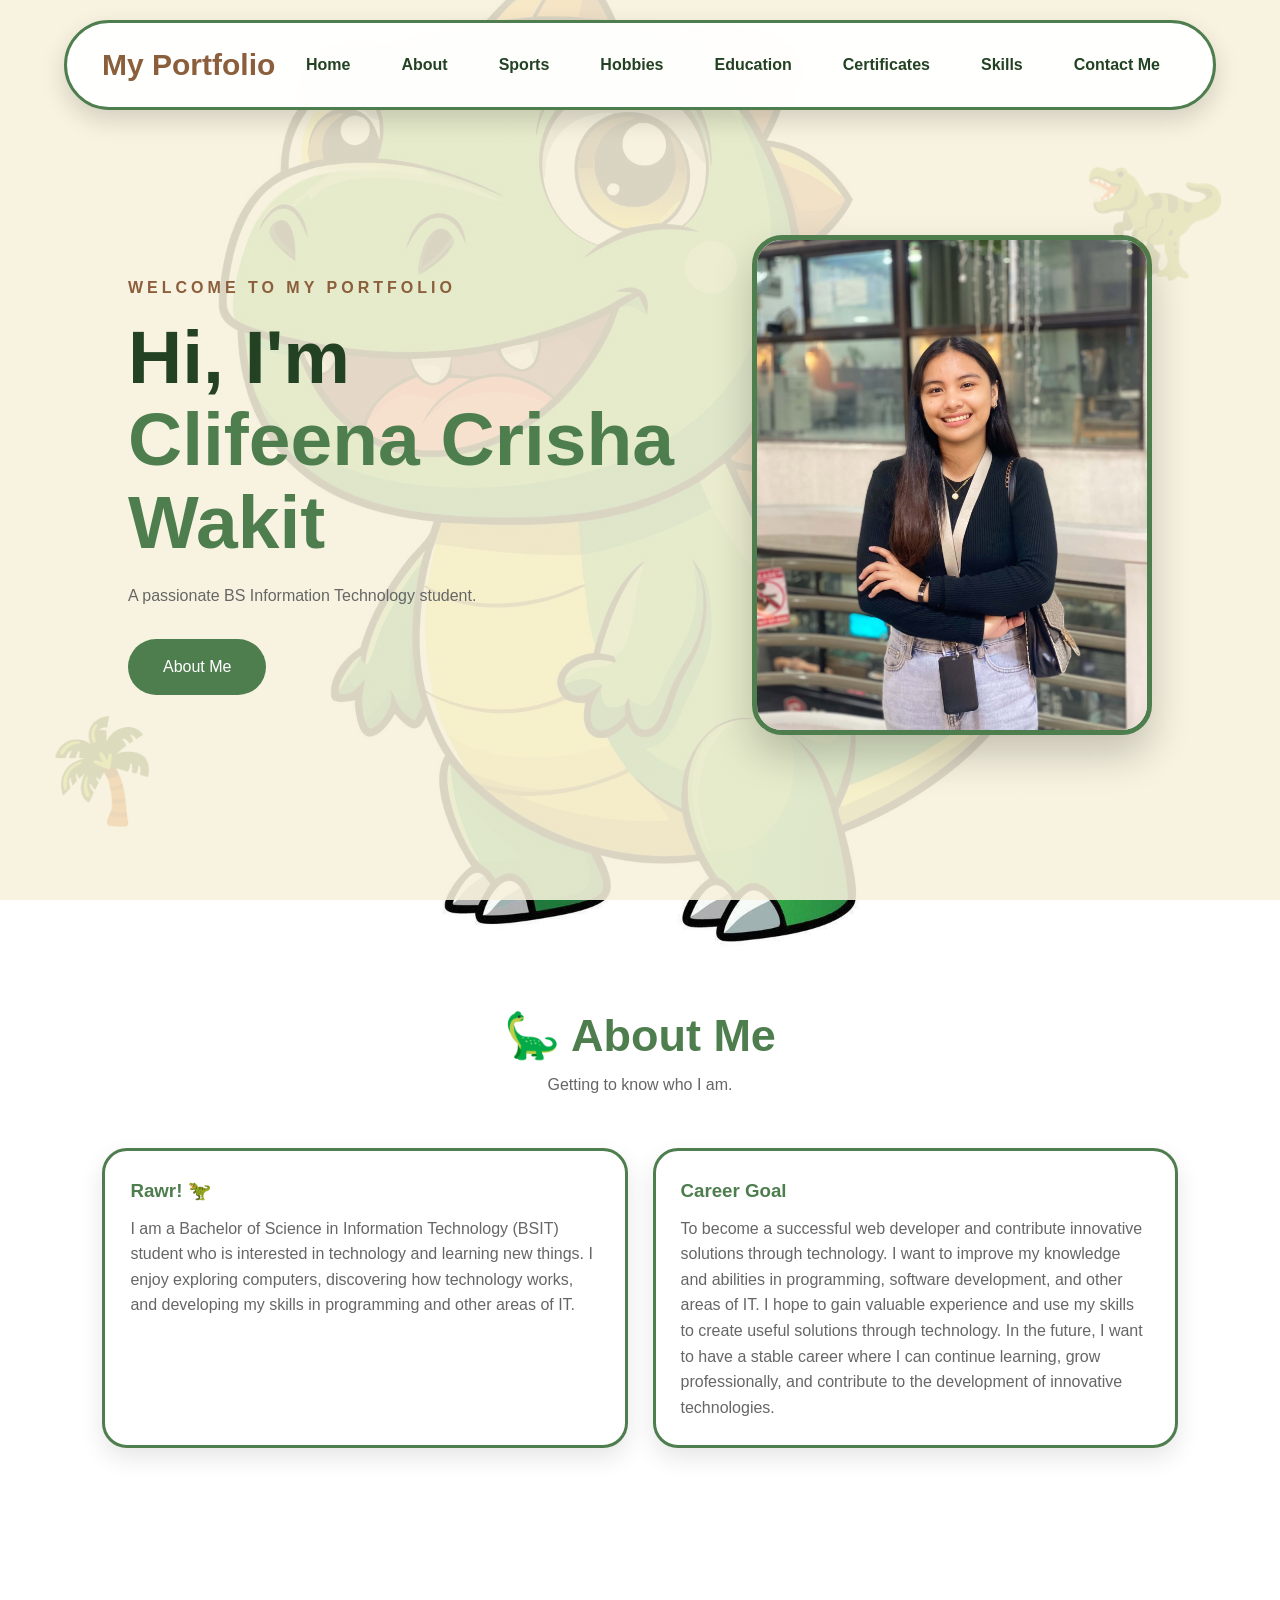
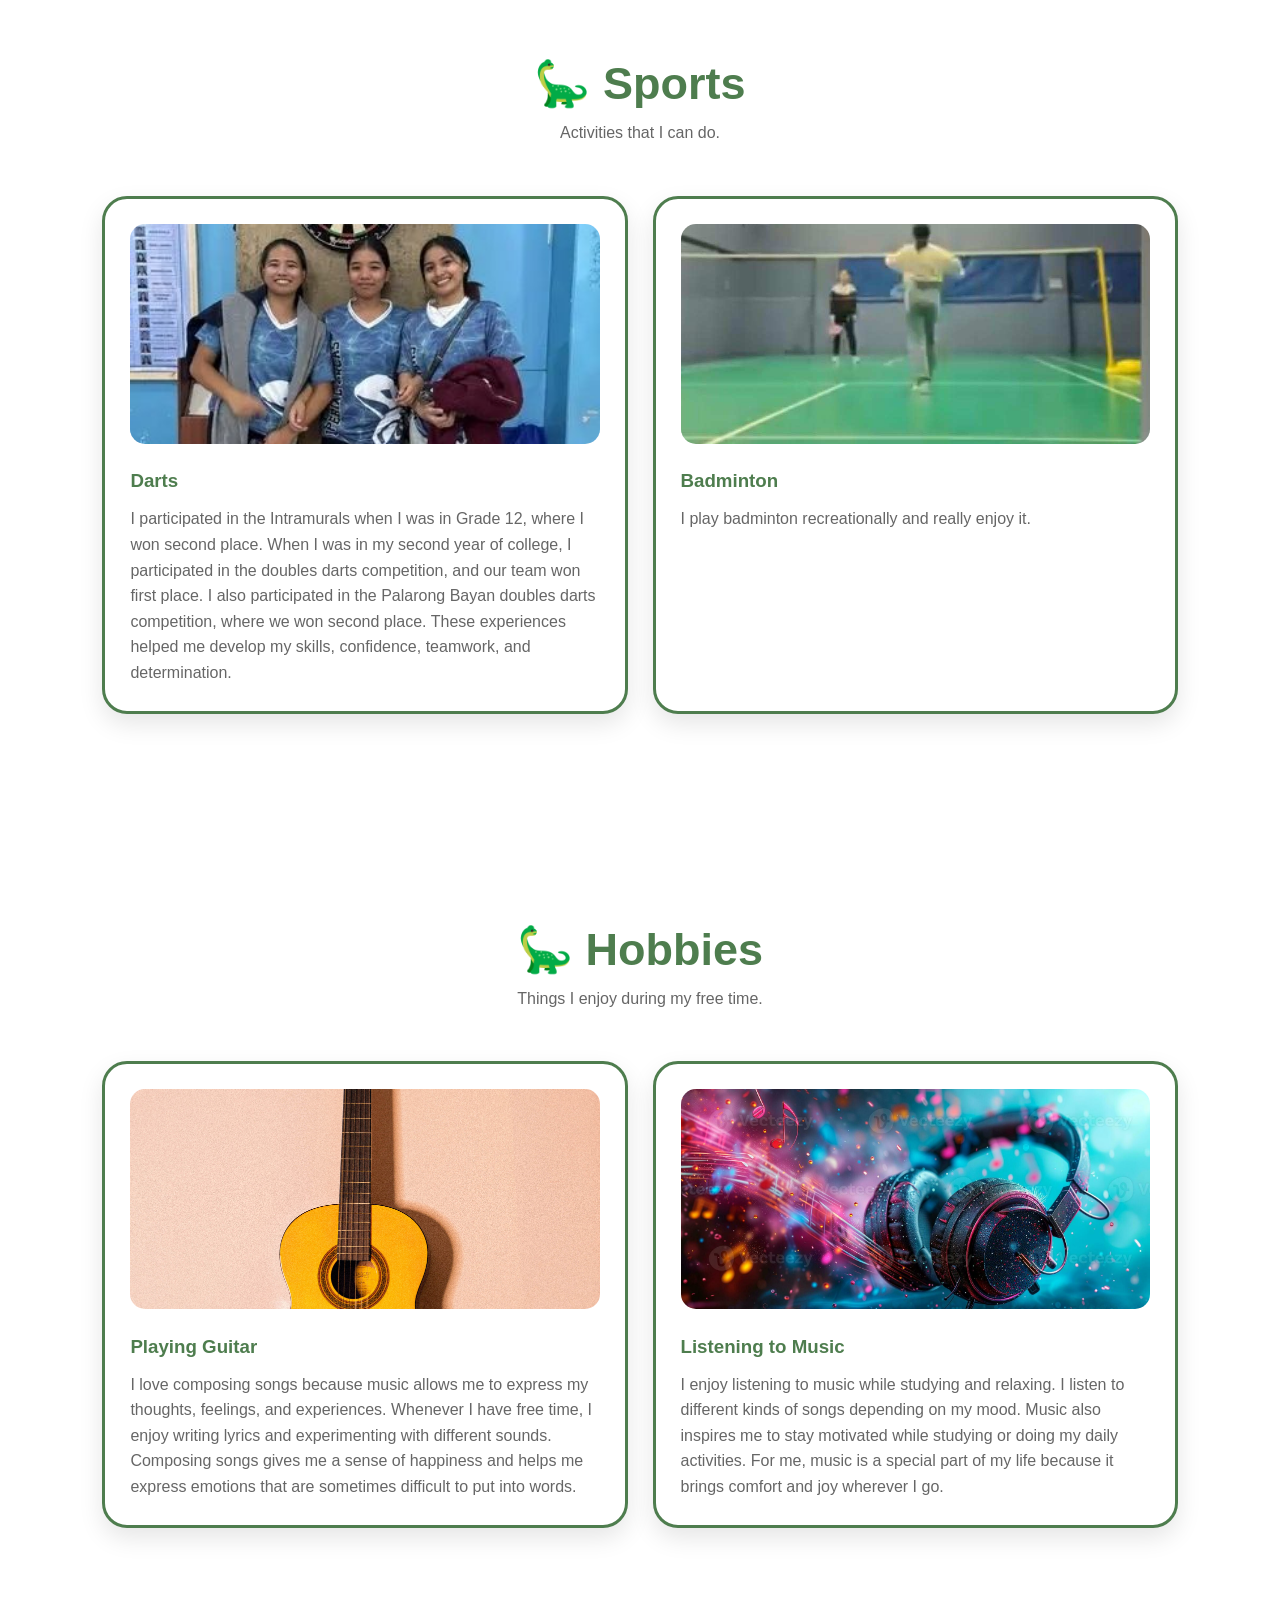
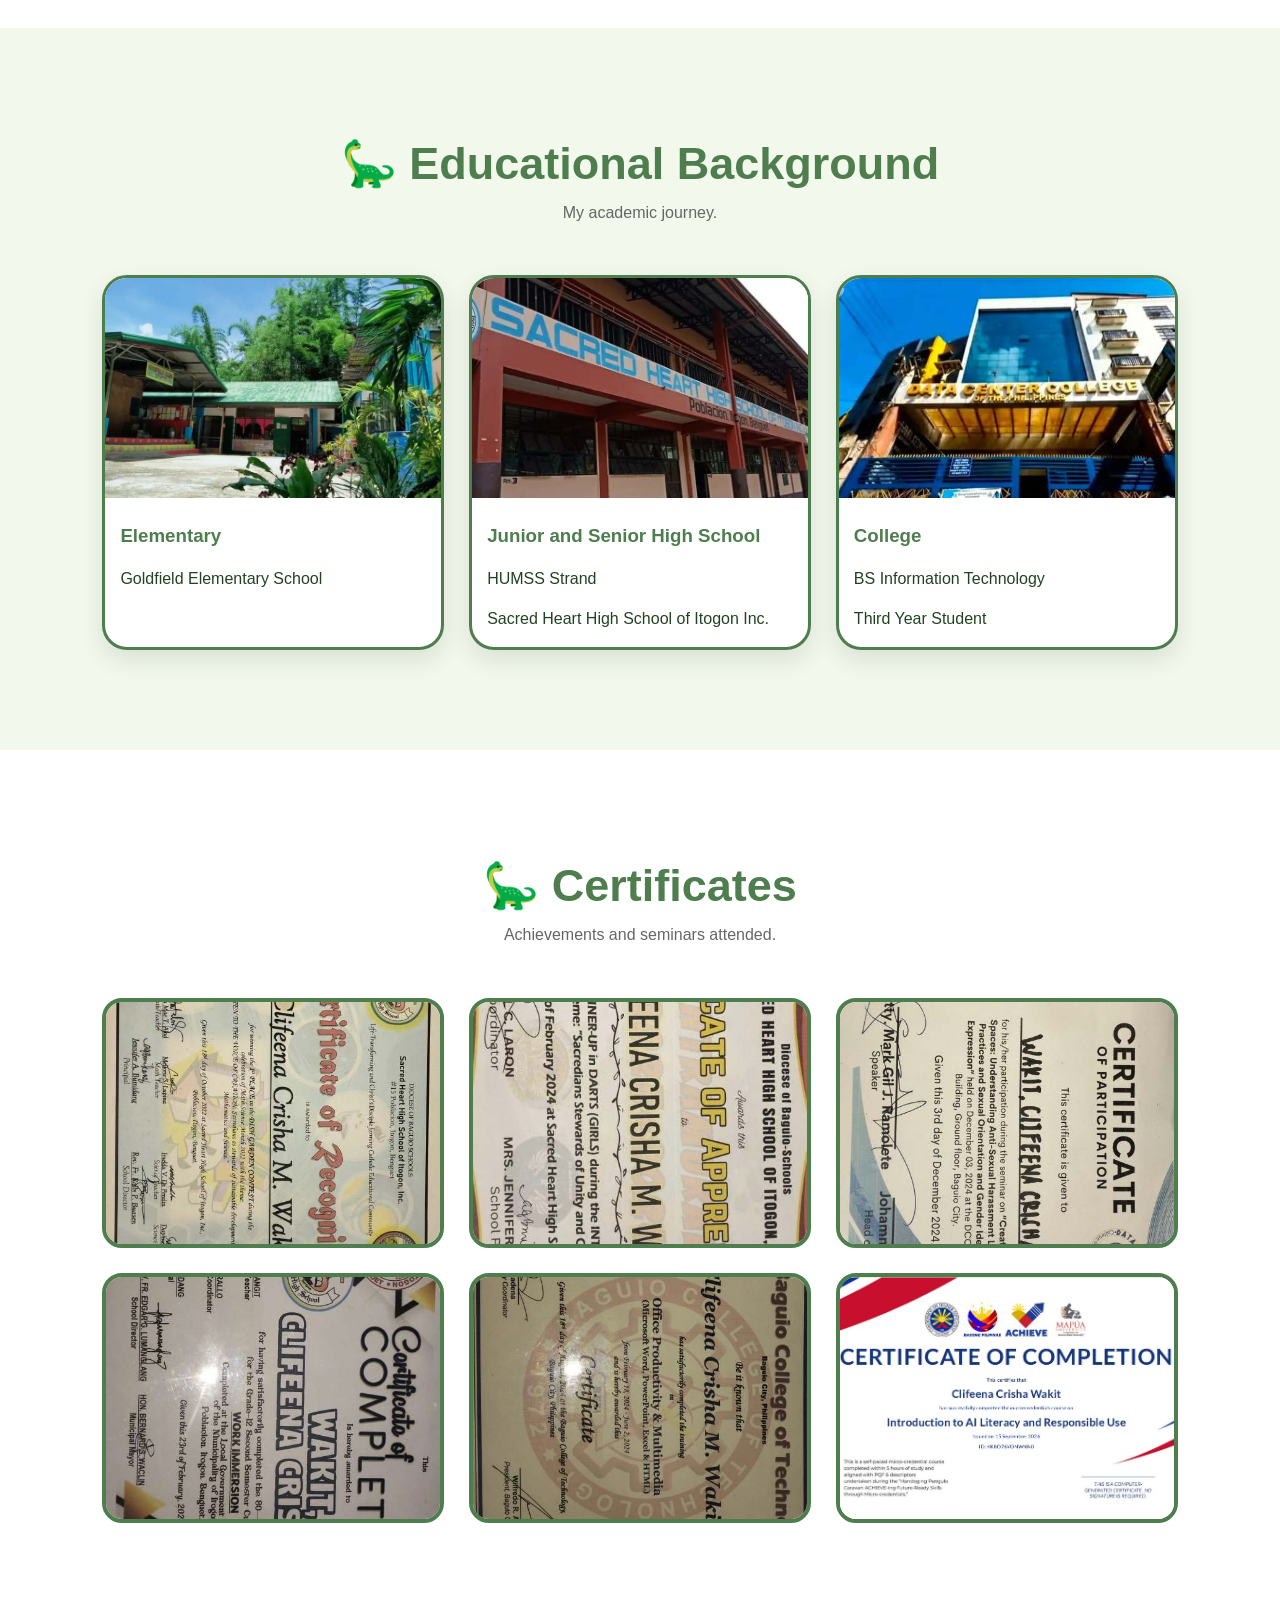
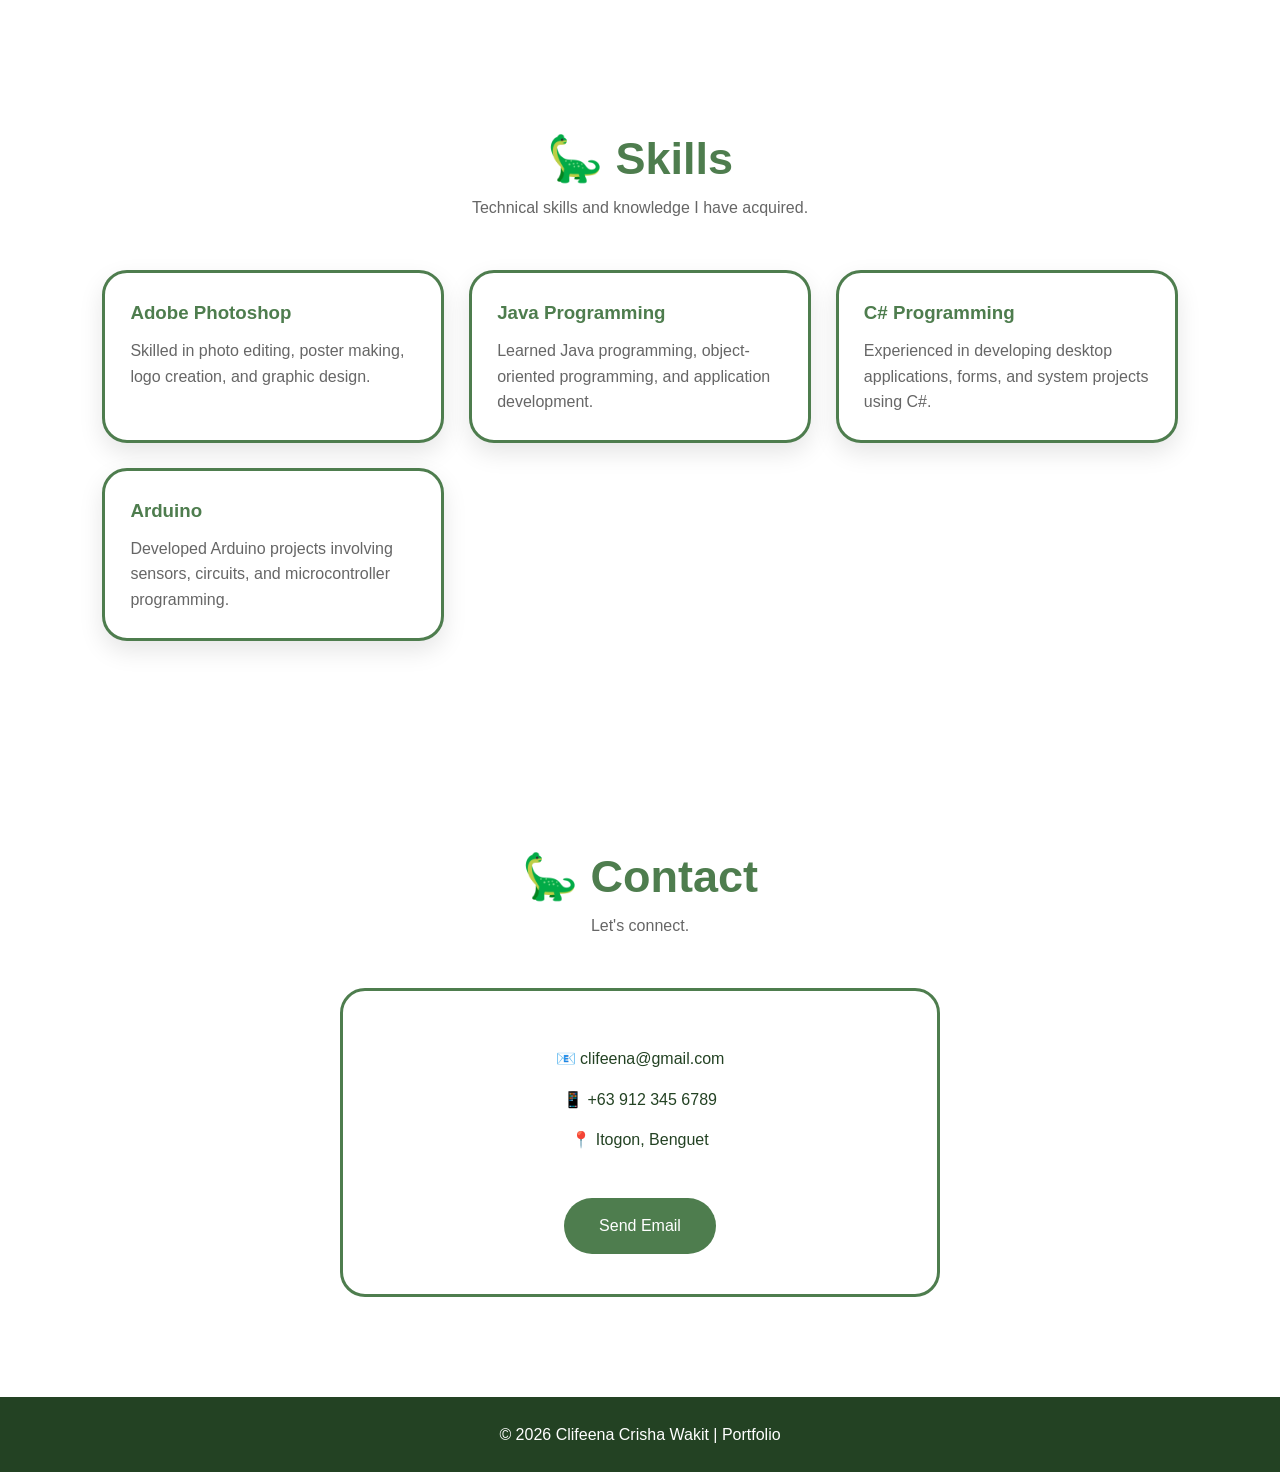
<file: index.html>
<!DOCTYPE html>
<html lang="en">

<head>
    <meta charset="UTF-8">
    <meta name="viewport" content="width=device-width, initial-scale=1.0">
    <title>Clifeena Portfolio</title>
    <link rel="stylesheet" href="style.css">
</head>

<body>



<header>
    <nav class="navbar">

        <h2 class="logo">My Portfolio</h2>

        <!-- Hamburger Menu -->
        <input type="checkbox" id="menu-toggle">
        <label for="menu-toggle" class="menu-btn">&#9776;</label>

        <ul class="nav-links">
            <li><a href="#home">Home</a></li>
            <li><a href="#about">About</a></li>
            <li><a href="#sports">Sports</a></li>
            <li><a href="#hobbies">Hobbies</a></li>
            <li><a href="#education">Education</a></li>
            <li><a href="#certificates">Certificates</a></li>
            <li><a href="#skills">Skills</a></li>
            <li><a href="#contact">Contact Me</a></li>
        </ul>

    </nav>
</header>


<section id="home" class="hero">

    <div class="hero-text">

        <p class="tag">WELCOME TO MY PORTFOLIO</p>

        <h1>
            Hi, I'm
            <span>Clifeena Crisha Wakit</span>
        </h1>

        <p class="description">
            A passionate BS Information Technology student.
        </p>

        <a href="#about" class="btn">About Me</a>

    </div>


    <div class="hero-image">
        <img src="photo.jpg" alt="Profile Photo">
    </div>

</section>


<section id="about" class="section">

    <div class="title">
        <h2>About Me</h2>
        <p>Getting to know who I am.</p>
    </div>


    <div class="card-container">

        <div class="card">

            <h3>Rawr! 🦖</h3>

            <p>
                I am a Bachelor of Science in Information Technology (BSIT)
                student who is interested in technology and learning new things.
                I enjoy exploring computers, discovering how technology works,
                and developing my skills in programming and other areas of IT.
            </p>

        </div>


        <div class="card">

            <h3>Career Goal</h3>

            <p>
                To become a successful web developer and contribute innovative
                solutions through technology. I want to improve my knowledge and
                abilities in programming, software development, and other areas
                of IT. I hope to gain valuable experience and use my skills to
                create useful solutions through technology. In the future, I
                want to have a stable career where I can continue learning,
                grow professionally, and contribute to the development of
                innovative technologies.
            </p>

        </div>

    </div>

</section>


<section id="sports" class="section">

    <div class="title">
        <h2>Sports</h2>
        <p>Activities that I can do.</p>
    </div>


    <div class="card-container">

        <div class="card">

            <img src="darts.jpg" alt="Playing darts">

            <h3>Darts</h3>

            <p>
                I participated in the Intramurals when I was in Grade 12,
                where I won second place. When I was in my second year of
                college, I participated in the doubles darts competition,
                and our team won first place. I also participated in the
                Palarong Bayan doubles darts competition, where we won
                second place. These experiences helped me develop my skills,
                confidence, teamwork, and determination.
            </p>

        </div>


        <div class="card">

            <img src="badminton.jpg" alt="Playing badminton">

            <h3>Badminton</h3>

            <p>
                I play badminton recreationally and really enjoy it.
            </p>

        </div>

    </div>

</section>

<section id="hobbies" class="section">

    <div class="title">
        <h2>Hobbies</h2>
        <p>Things I enjoy during my free time.</p>
    </div>


    <div class="card-container">

        <div class="card">

            <img src="guitar.jpg" alt="Playing guitar">

            <h3>Playing Guitar</h3>

            <p>
                I love composing songs because music allows me to express
                my thoughts, feelings, and experiences. Whenever I have
                free time, I enjoy writing lyrics and experimenting with
                different sounds. Composing songs gives me a sense of
                happiness and helps me express emotions that are sometimes
                difficult to put into words.
            </p>

        </div>


        <div class="card">

            <img src="music.jpg" alt="Listening to music">

            <h3>Listening to Music</h3>

            <p>
                I enjoy listening to music while studying and relaxing.
                I listen to different kinds of songs depending on my mood.
                Music also inspires me to stay motivated while studying or
                doing my daily activities. For me, music is a special part
                of my life because it brings comfort and joy wherever I go.
            </p>

        </div>

    </div>

</section>

<section id="education" class="section education">

    <div class="title">
        <h2>Educational Background</h2>
        <p>My academic journey.</p>
    </div>


    <div class="timeline">

        <div class="timeline-box">

            <img src="elementary.jpg" alt="Elementary School">

            <h3>Elementary</h3>

            <p>
                Goldfield Elementary School
            </p>

        </div>


        <div class="timeline-box">

            <img src="jhs.jpg" alt="Junior and Senior High School">

            <h3>Junior and Senior High School</h3>

            <p>
                HUMSS Strand
            </p>

            <p>
                Sacred Heart High School of Itogon Inc.
            </p>

        </div>


        <div class="timeline-box">

            <img src="college.jpg" alt="College">

            <h3>College</h3>

            <p>
                BS Information Technology
            </p>

            <p>
                Third Year Student
            </p>

        </div>

    </div>

</section>


<section id="certificates" class="section">

    <div class="title">

        <h2>Certificates</h2>

        <p>
            Achievements and seminars attended.
        </p>

    </div>


    <div class="card-container">

        <img src="c-1.jpg" alt="Certificate 1">
        <img src="c-2.jpg" alt="Certificate 2">
        <img src="c-3.jpg" alt="Certificate 3">
        <img src="c-4.jpg" alt="Certificate 4">
        <img src="c-5.jpg" alt="Certificate 5">
        <img src="c-6.jpg" alt="Certificate 6">

    </div>

</section>


<section id="skills" class="section">

    <div class="title">

        <h2>Skills</h2>

        <p>
            Technical skills and knowledge I have acquired.
        </p>

    </div>


    <div class="card-container">

        <div class="card">

            <h3>Adobe Photoshop</h3>

            <p>
                Skilled in photo editing, poster making, logo creation,
                and graphic design.
            </p>

        </div>


        <div class="card">

            <h3>Java Programming</h3>

            <p>
                Learned Java programming, object-oriented programming,
                and application development.
            </p>

        </div>


        <div class="card">

            <h3>C# Programming</h3>

            <p>
                Experienced in developing desktop applications,
                forms, and system projects using C#.
            </p>

        </div>


        <div class="card">

            <h3>Arduino</h3>

            <p>
                Developed Arduino projects involving sensors,
                circuits, and microcontroller programming.
            </p>

        </div>

    </div>

</section>


<section id="contact" class="section">

    <div class="title">

        <h2>Contact</h2>

        <p>
            Let's connect.
        </p>

    </div>


    <div class="contact-box">

        <p>
            📧 clifeena@gmail.com
        </p>

        <p>
            📱 +63 912 345 6789
        </p>

        <p>
            📍 Itogon, Benguet
        </p>


        <a href="mailto:clifeena@gmail.com" class="btn">
            Send Email
        </a>

    </div>

</section>


<footer>

    <p>
        © 2026 Clifeena Crisha Wakit | Portfolio
    </p>

</footer>


</body>
</html>
</file>
<file: style.css>
:root{
    --green:#4e7d4e;
    --light-green:#d9edc8;
    --dark-green:#234223;
    --brown:#8b5e3c;
    --cream:#f7f1dc;
    --white:#ffffff;
    --gray:#666;
}


*{
    margin:0;
    padding:0;
    box-sizing:border-box;
}

html{
    scroll-behavior:smooth;
}

body{
    font-family:'Segoe UI',sans-serif;

    background:
    linear-gradient(
        rgba(247,241,220,.88),
        rgba(247,241,220,.88)
    ),
    url("dino.jpg");

    background-size:cover;
    background-position:center;
    background-repeat:no-repeat;
    background-attachment:fixed;

    color:var(--dark-green);

    overflow-x:hidden;

    line-height:1.6;
}


header{
    position:fixed;

    top:0;
    left:0;

    width:100%;

    z-index:1000;
}

.navbar{
    width:90%;

    margin:20px auto;

    padding:18px 35px;

    display:flex;

    justify-content:space-between;

    align-items:center;

    background:rgba(255,255,255,.95);

    border:3px solid var(--green);

    border-radius:50px;

    backdrop-filter:blur(15px);

    box-shadow:0 10px 25px rgba(0,0,0,.15);

    position:relative;
}


.logo{
    color:var(--brown);

    font-size:30px;

    font-weight:bold;

    white-space:nowrap;
}


.nav-links{
    display:flex;

    align-items:center;

    list-style:none;

    gap:15px;

    margin:0;
    padding:0;
}

.nav-links li{
    margin:0;
    padding:0;
}

.nav-links a{
    display:block;

    text-decoration:none;

    color:var(--dark-green);

    font-weight:600;

    padding:10px 18px;

    border-radius:30px;

    transition:
        background .3s ease,
        color .3s ease,
        transform .3s ease;
}



.nav-links a:hover{
    background:var(--green);

    color:white;

    transform:translateY(-2px);
}


#menu-toggle{
    display:none;
}

.menu-btn{
    display:none;

    font-size:32px;

    cursor:pointer;

    color:var(--brown);

    line-height:1;

    user-select:none;

    padding:5px;
}


.hero{
    min-height:100vh;

    display:flex;

    justify-content:space-between;

    align-items:center;

    gap:60px;

    padding:150px 10% 80px;

    position:relative;
}

.hero::before{
    content:"🦖";

    position:absolute;

    top:120px;

    right:50px;

    font-size:120px;

    opacity:.15;
}

.hero::after{
    content:"🌴";

    position:absolute;

    left:40px;

    bottom:50px;

    font-size:100px;

    opacity:.20;
}


.hero-text{
    flex:1;

    animation:fadeLeft 1s ease;
}

.tag{
    color:var(--brown);

    font-weight:bold;

    letter-spacing:4px;
}

.hero-text h1{
    font-size:75px;

    line-height:1.1;

    margin-top:15px;
}

.hero-text span{
    color:var(--green);

    display:block;
}

.description{
    margin-top:20px;

    max-width:500px;

    color:var(--gray);
}

.btn{
    display:inline-block;

    margin-top:30px;

    padding:15px 35px;

    background:var(--green);

    color:white;

    text-decoration:none;

    border-radius:50px;

    transition:.3s;
}

.btn:hover{
    background:var(--brown);

    transform:translateY(-5px);
}


.hero-image{
    width:400px;

    height:500px;

    background:white;

    border:5px solid var(--green);

    border-radius:30px;

    overflow:hidden;

    box-shadow:0 20px 40px rgba(0,0,0,.2);

    animation:float 4s ease-in-out infinite;

    flex-shrink:0;
}

.hero-image img{
    width:100%;

    height:100%;

    object-fit:cover;
}

.section{
    padding:100px 8%;
}

.title{
    text-align:center;

    margin-bottom:50px;
}

.title h2{
    font-size:45px;

    color:var(--green);
}

.title h2::before{
    content:"🦕 ";
}

.title p{
    color:var(--gray);
}


.card-container{
    display:grid;

    grid-template-columns:
        repeat(auto-fit,minmax(280px,1fr));

    gap:25px;
}

.card{
    background:white;

    border:3px solid var(--green);

    border-radius:25px;

    overflow:hidden;

    padding:25px;

    transition:.4s;

    box-shadow:0 10px 25px rgba(0,0,0,.1);
}

.card:hover{
    transform:translateY(-10px);

    background:var(--light-green);
}

.card img{
    width:100%;

    height:220px;

    object-fit:cover;

    border-radius:15px;

    margin-bottom:15px;

    transition:.4s;
}

.card:hover img{
    transform:scale(1.05);
}

.card h3{
    color:var(--green);

    margin-bottom:10px;
}

.card p{
    color:var(--gray);
}

.education{
    background:rgba(217,237,200,.35);
}

.timeline{
    display:grid;

    grid-template-columns:
        repeat(auto-fit,minmax(280px,1fr));

    gap:25px;
}

.timeline-box{
    background:white;

    border:3px solid var(--green);

    border-radius:25px;

    overflow:hidden;

    transition:.4s;

    box-shadow:0 10px 25px rgba(0,0,0,.1);
}

.timeline-box:hover{
    transform:translateY(-10px);
}

.timeline-box img{
    width:100%;

    height:220px;

    object-fit:cover;
}

.timeline-box h3{
    padding:15px;

    color:var(--green);
}

.timeline-box p{
    padding:0 15px 15px;
}


#certificates .card-container{
    display:grid;

    grid-template-columns:
        repeat(auto-fit,minmax(300px,1fr));

    gap:25px;
}

#certificates .card-container img{
    width:100%;

    height:250px;

    object-fit:cover;

    border-radius:20px;

    border:4px solid var(--green);

    transition:.5s;
}

#certificates .card-container img:hover{
    transform:scale(1.05);
}


.contact-box{
    max-width:600px;

    margin:auto;

    background:white;

    border:3px solid var(--green);

    border-radius:25px;

    padding:40px;

    text-align:center;
}

.contact-box p{
    margin:15px 0;
}


footer{
    background:var(--dark-green);

    color:white;

    text-align:center;

    padding:25px;
}


@keyframes fadeLeft{

    from{
        opacity:0;

        transform:translateX(-60px);
    }

    to{
        opacity:1;

        transform:translateX(0);
    }

}

@keyframes float{

    0%{
        transform:translateY(0);
    }

    50%{
        transform:translateY(-15px);
    }

    100%{
        transform:translateY(0);
    }

}

@media(max-width:1000px){

    .navbar{
        width:92%;

        padding:16px 25px;
    }

    .nav-links{
        gap:5px;
    }

    .nav-links a{
        font-size:14px;

        padding:9px 12px;
    }

}


@media(max-width:768px){


    .navbar{
        width:92%;

        min-height:65px;

        padding:15px 22px;

        border-radius:35px;
    }


    .logo{
        font-size:24px;
    }


    .menu-btn{
        display:block;

        position:relative;

        z-index:1002;
    }



    .nav-links{

        position:absolute;

        top:calc(100% + 10px);

        left:0;

        width:100%;

        display:flex;

        flex-direction:column;

        align-items:stretch;

        gap:0;

        background:rgba(255,255,255,.98);

        border:3px solid var(--green);

        border-radius:25px;

        box-shadow:
            0 15px 30px rgba(0,0,0,.18);

        max-height:0;

        overflow:hidden;

        opacity:0;

        visibility:hidden;

        transform:translateY(-10px);

        transition:
            max-height .4s ease,
            opacity .3s ease,
            transform .3s ease,
            visibility .3s ease;

        z-index:1001;
    }


    .nav-links li{
        width:100%;

        text-align:center;
    }

    .nav-links a{

        width:100%;

        padding:14px 20px;

        border-radius:0;

        font-size:16px;
    }

    .nav-links li:first-child a{
        border-radius:20px 20px 0 0;
    }


    .nav-links li:last-child a{
        border-radius:0 0 20px 20px;
    }




    .nav-links a:hover{

        background:var(--green);

        color:white;

        transform:none;
    }



    #menu-toggle:checked ~ .nav-links{

        max-height:650px;

        opacity:1;

        visibility:visible;

        transform:translateY(0);
    }



    .hero{

        flex-direction:column;

        text-align:center;

        gap:40px;

        padding:
            170px 7% 80px;
    }


    .hero-text h1{
        font-size:50px;
    }


    .description{
        margin-left:auto;

        margin-right:auto;
    }


    .hero-image{

        width:280px;

        height:360px;
    }

}


@media(max-width:480px){

    .navbar{

        width:94%;

        min-height:60px;

        padding:13px 18px;

        margin:12px auto;

        border-width:2px;
    }


    .logo{
        font-size:20px;
    }


    .menu-btn{
        font-size:28px;
    }


    .nav-links{

        top:calc(100% + 8px);

        border-width:2px;

        border-radius:20px;
    }


    .nav-links a{

        padding:13px 15px;

        font-size:14px;
    }


    .hero{

        padding-top:145px;

        padding-left:6%;

        padding-right:6%;
    }


    .hero-text h1{
        font-size:38px;
    }


    .tag{
        font-size:12px;

        letter-spacing:2px;
    }


    .title h2{
        font-size:30px;
    }


    .section{
        padding:80px 6%;
    }


    .hero-image{

        width:240px;

        height:320px;
    }


    .card{
        padding:20px;
    }


    .contact-box{
        padding:25px 20px;
    }

}
</file>
